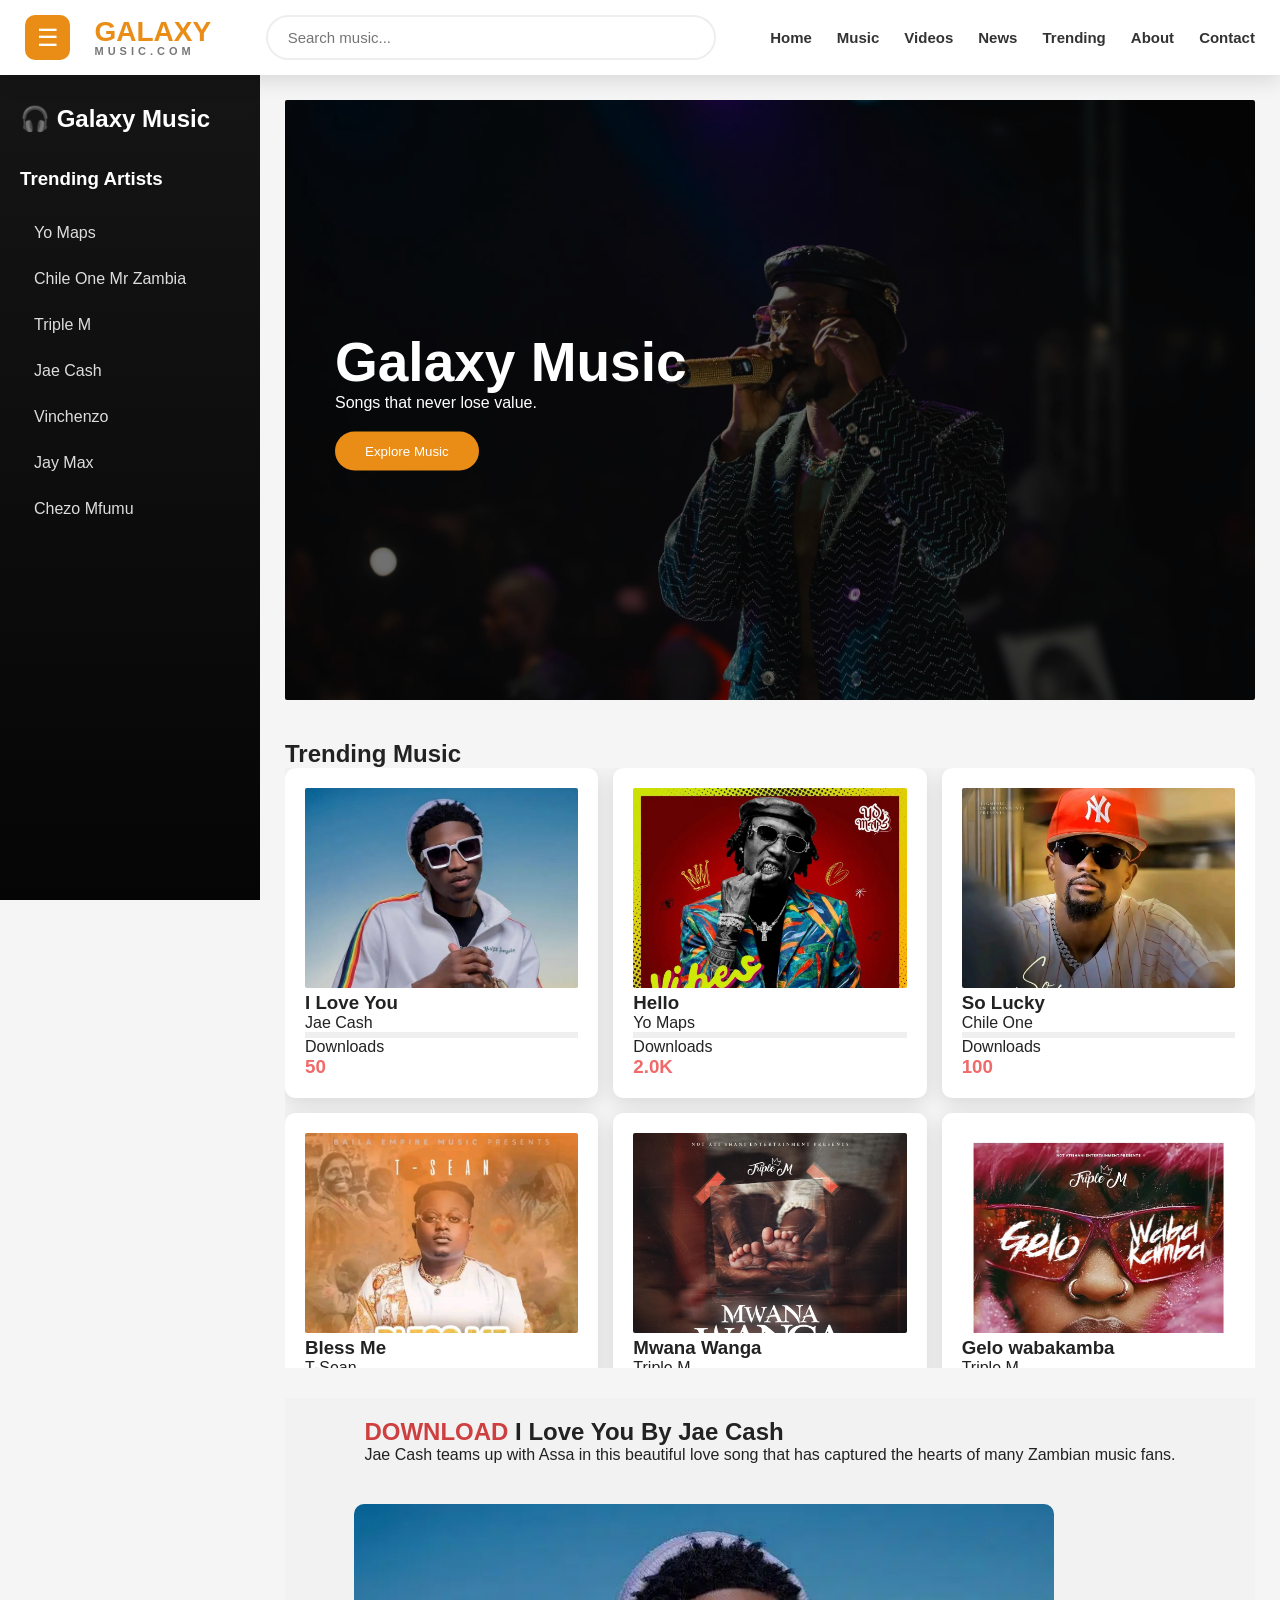
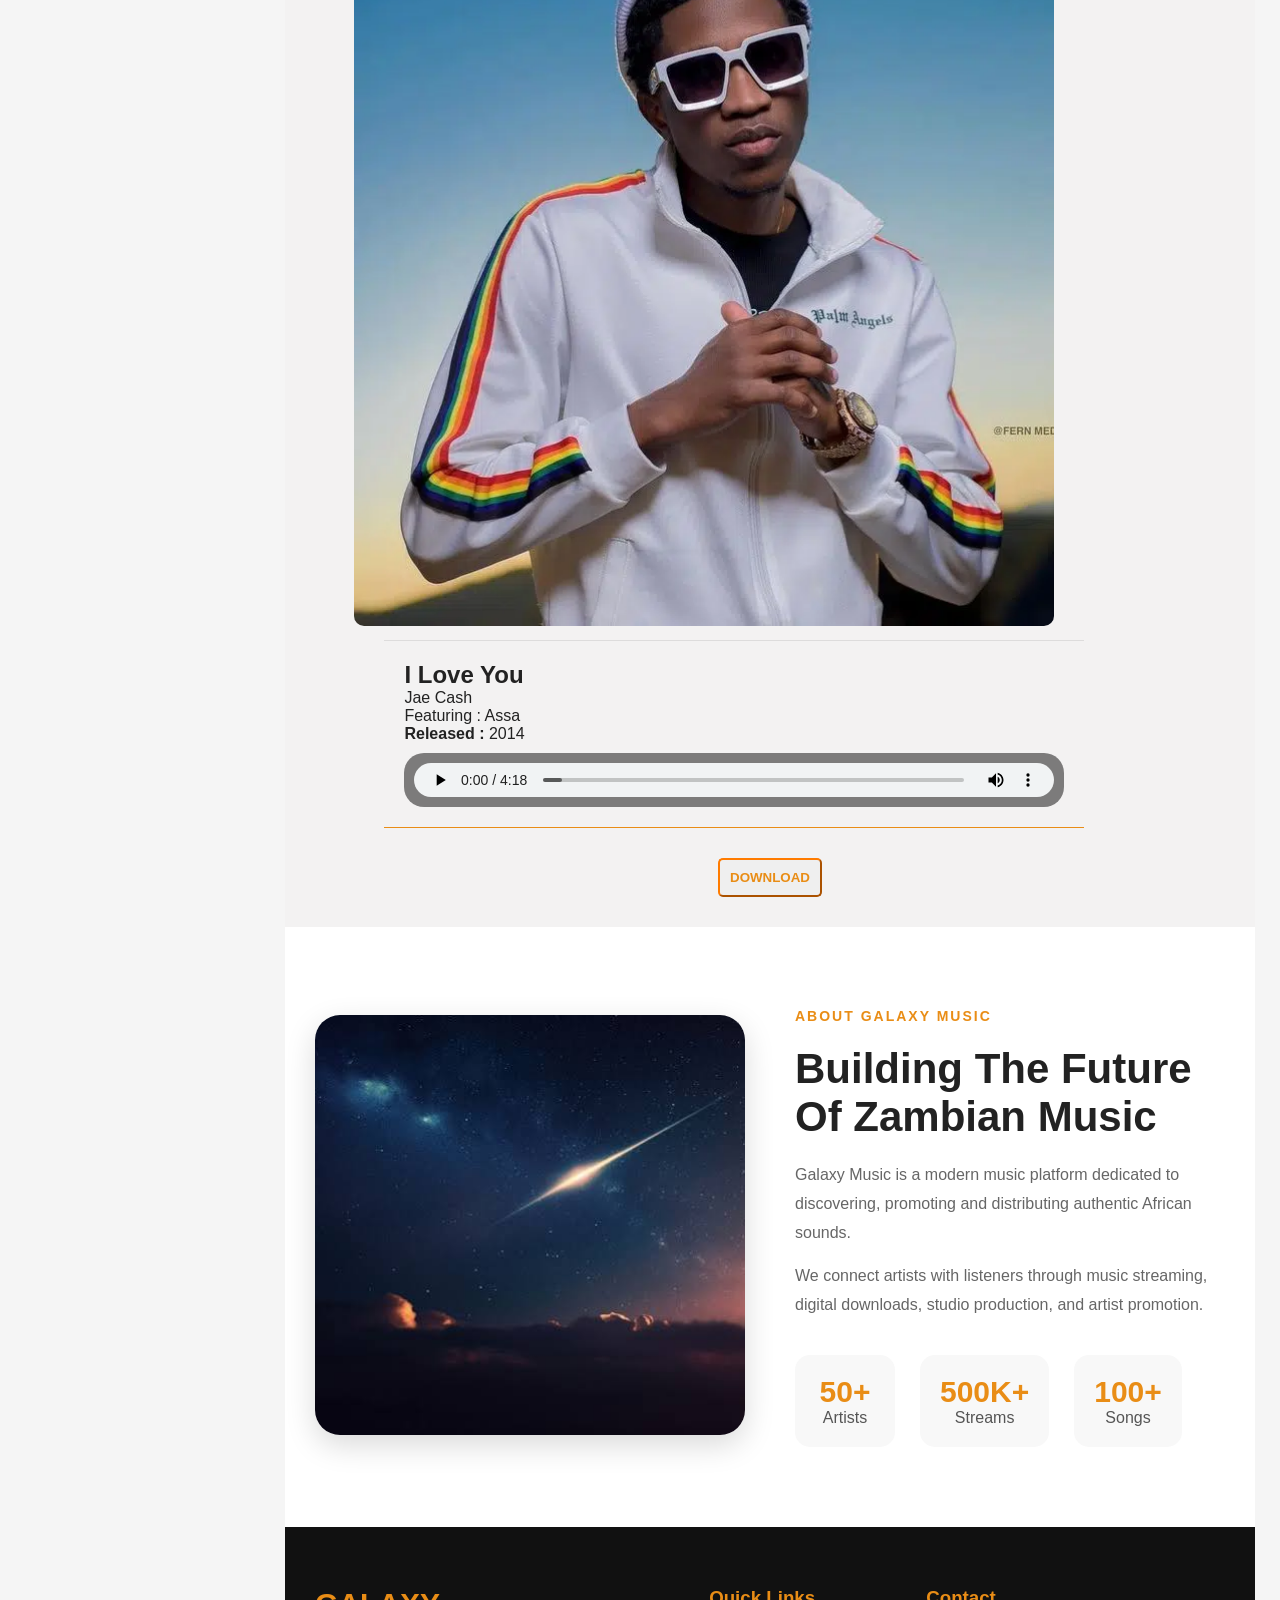
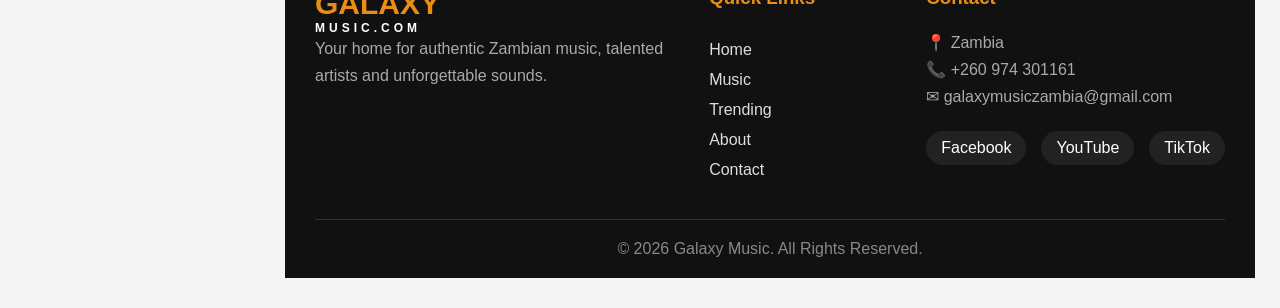
<file: index.html>
<!DOCTYPE html>
<html lang="en">

<head>

<meta charset="UTF-8">
<meta name="viewport" content="width=device-width, initial-scale=1.0">

<title>Galaxy Music</title>

<link rel="stylesheet" href="CSS/bisa/lp.css">

</head>

<body>

<!--==============================
HEADER
===============================-->

<header class="header">

    <nav class="navbar">

        <button id="menuBtn" class="menu-btn">
            ☰
        </button>

        <a href="#" class="logo">
            GALAXY
            <span>MUSIC.COM</span>
        </a>

        <div class="search-container">

            <input
                type="search"
                placeholder="Search music...">

        </div>

        <ul class="nav-links">

            <li><a href="#home">Home</a></li>

            <li>
                <a href="#">
                    Music
                </a>
            </li>

            <li><a href="#videos">Videos</a></li>

            <li><a href="#news">News</a></li>

            <li><a href="#trending">Trending</a></li>

            <li><a href="#about">About</a></li>

            <li><a href="#contact">Contact</a></li>

        </ul>

    </nav>

</header>

<!--==============================
SIDEBAR
===============================-->

<aside class="sidebar">

    <div class="sidebar-logo">
        🎧 Galaxy Music
    </div>

    <h3>Trending Artists</h3>

    <ul class="artist-list">

        <li>Yo Maps</li>
        <li>Chile One Mr Zambia</li>
        <li>Triple M</li>
        <li>Jae Cash</li>
        <li>Vinchenzo</li>
        <li>Jay Max</li>
        <li>Chezo Mfumu</li>

    </ul>

</aside>

<!--==============================
MAIN CONTENT
===============================-->

<main class="content">

    <!-- HERO -->

    <section class="hero" id="home">

        <div class="slide active">

            <img
                src="images/yoboy1.jpg"
                alt="Galaxy Music">

            <div class="hero-text">

                <h1>Galaxy Music</h1>

                <p>
                    Songs that never lose value.
                </p>

                <button>
                    Explore Music
                </button>

            </div>

        </div>

        <div class="slide">

            <img
                src="images/chilenone.jpg"
                alt="Discover Artists">

            <div class="hero-text">

                <h1>Discover New Artists</h1>

                <p>
                    Latest albums and singles.
                </p>

            </div>

        </div>

                <div class="slide">

            <img
                src="images/galaxy2.jpg"
                alt="Discover Artists">

            <div class="hero-text">

                <h1>Let your Music reach the ground</h1>

                <h3>
                  Call: +260974301161
                </h3>

            </div>

        </div>

        <div class="slide">

            <img
                src="images/kabuku.jpg"
                alt="Your Music Galaxy">

            <div class="hero-text">

                <h1>Your Music Galaxy</h1>

                <p>
                    Listen. Download. Enjoy.
                </p>

            </div>

        </div>

    </section>



    <!-- TRENDING MUSIC -->

    <section class="music-section" id="trending">

        <h2>Trending Music</h2>

        <div class="music-grid">

            

        </div>

    </section>

        <!--SELECTED SONG CONTAINER-->
    <section class="active-song-container" id="songContainer">
<div id="thisSong" class="this-song">


</div>
<!--You may also like-->
<div id="similar">




</div>


    </section>

    <!--=================================
ABOUT SECTION
=================================-->

<section class="about-section" id="about">

    <div class="about-container">


        <div class="about-image">

            <img 
            src="images/galaxy3.jpg"
            alt="Galaxy Music Studio">

        </div>



        <div class="about-content">


            <span class="about-tag">
                ABOUT GALAXY MUSIC
            </span>


            <h2>
                Building The Future Of Zambian Music
            </h2>


            <p>

                Galaxy Music is a modern music platform dedicated
                to discovering, promoting and distributing authentic
                African sounds.

            </p>


            <p>

                We connect artists with listeners through music
                streaming, digital downloads, studio production,
                and artist promotion.

            </p>


            <div class="about-stats">


                <div>

                    <h3>
                        50+
                    </h3>

                    <span>
                        Artists
                    </span>

                </div>



                <div>

                    <h3>
                        500K+
                    </h3>

                    <span>
                        Streams
                    </span>

                </div>



                <div>

                    <h3>
                        100+
                    </h3>

                    <span>
                        Songs
                    </span>

                </div>


            </div>


        </div>


    </div>

</section>





<!--=================================
FOOTER
=================================-->

<footer class="footer">


<div class="footer-container">



    <div class="footer-brand">


        <h2>
            GALAXY
            <span>
                MUSIC.COM
            </span>
        </h2>


        <p>

        Your home for authentic Zambian music,
        talented artists and unforgettable sounds.

        </p>


    </div>




    <div class="footer-links">


        <h3>
            Quick Links
        </h3>


        <a href="#home">
            Home
        </a>


        <a href="#music">
            Music
        </a>


        <a href="#trending">
            Trending
        </a>


        <a href="#about">
            About
        </a>


        <a href="#contact">
            Contact
        </a>


    </div>





    <div class="footer-contact">


        <h3>
            Contact
        </h3>


        <p>
            📍 Zambia
        </p>


        <p>
            📞 +260 974 301161
        </p>


        <p>
            ✉ galaxymusiczambia@gmail.com
        </p>


        <div class="social-links">


            <a href="#">
                Facebook
            </a>


            <a href="#">
                YouTube
            </a>


            <a href="#">
                TikTok
            </a>


        </div>


    </div>



</div>




<div class="copyright">


© 2026 Galaxy Music. All Rights Reserved.


</div>


</footer>

</main>

<script src="JS/songs.js"></script>
<script src="JS/lp.js"></script>

</body>
</html>
</file>
<file: CSS/bisa/lp.css>
/*=================================
GLOBAL VARIABLES
=================================*/

:root{

    --primary:#e98d16;
    --white:#ffffff;
    --dark:#222;
    --black:#050505;
    --bg:#f5f5f5;
    --muted:#acacac;
    --hover:#e98d1627;

    --shadow:0 5px 20px rgba(0,0,0,.12);

}


*{

    margin:0;
    padding:0;
    box-sizing:border-box;
    font-family:"Segoe UI",sans-serif;

}


body{

    background:var(--bg);
    color:var(--dark);

}


/*=================================
HEADER
=================================*/


.header{

    position:fixed;

    top:0;
    left:0;

    width:100%;
    height:75px;

    background:white;

    display:flex;
    align-items:center;

    z-index:900;

    box-shadow:var(--shadow);

}


.navbar{

    width:100%;

    display:flex;

    align-items:center;

    justify-content:space-between;

    padding:0 25px;

}



/* MENU */


.menu-btn{

    width:45px;
    height:45px;

    background:var(--primary);

    color:white;

    border:none;

    border-radius:10px;

    font-size:24px;

    cursor:pointer;

}



/* LOGO */


.logo{

    text-decoration:none;

    color:var(--primary);

    font-size:28px;

    font-weight:800;

    line-height:1;

}


.logo span{

    display:block;

    color:#777;

    font-size:11px;

    letter-spacing:4px;

}




/* SEARCH */


.search-container{

    flex:1;

    max-width:450px;

    margin:0 30px;

}


.search-container input{


    width:100%;

    height:45px;

    border-radius:30px;

    border:2px solid #eee;

    padding:0 20px;

    outline:none;

    font-size:15px;

}


.search-container input:focus{

    border-color:var(--primary);

}



/* NAVIGATION */


.nav-links{

    display:flex;

    gap:25px;

    list-style:none;

}


.nav-links a{

    text-decoration:none;

    color:#333;

    font-weight:600;

    font-size:15px;

}


.nav-links a:hover{

    color:var(--primary);

}



/*=================================
SIDEBAR
=================================*/


.sidebar{

    position:fixed;

    left:0;

    top:75px;

    width:260px;

    height:calc(100vh - 75px);


    background:

    linear-gradient(
    180deg,
    #151515,
    #050505
    );


    padding:30px 20px;

    overflow:auto;

    z-index:800;

}



.sidebar-logo{

    color:white;

    font-size:24px;

    font-weight:bold;

    margin-bottom:35px;

}


.sidebar h3{

    color:white;

    margin-bottom:20px;

}



.artist-list{

    list-style:none;

}


.artist-list li{

    color:#ddd;

    padding:14px;

    border-radius:8px;

    cursor:pointer;

    transition:.3s;

}



.artist-list li:hover{

    background:var(--hover);

    color:var(--primary);

}



/*=================================
MAIN CONTENT
=================================*/


.content{

    margin-left:260px;

    padding:100px 25px 30px;

}



/*=================================
HERO
=================================*/


.hero{

    height:600px;

    overflow:hidden;

    border-radius:2px;

    position:relative;

}


.slide{

    position:absolute;

    width:100%;
    height:100%;

    opacity:0;

    transition:1s;

}


.slide.active{

    opacity:1;

}



.slide img{

    width:100%;
    height:100%;

    object-fit:cover;

    filter:brightness(.45);
    object-position: center;

}


.hero-text{

    position:absolute;

    left:50px;

    top:50%;

    transform:translateY(-50%);

    color:white;

}


.hero-text h1{

    font-size:55px;

}



.hero-text button{

    margin-top:20px;

    padding:12px 30px;

    background:var(--primary);

    color:white;

    border:none;

    border-radius:30px;

}



/*=================================
MUSIC GRID
=================================*/


.music-section{

    margin-top:40px;

}



.music-grid{


    display:grid;

    grid-template-columns:
    repeat(auto-fit,minmax(240px,1fr));

    gap:15px;
    max-height: 600px;
    overflow-y: auto;
    overflow-x: hidden;

}



.music-card{

    background:white;

    padding:20px;

    border-radius:10px;

    box-shadow:var(--shadow);
    cursor: pointer;
    transition: 0.4s ease-in-out;


}

.music-card:hover{
transform: translate(-6px);
}



.music-card img{

    width:100%;

    height:200px;

    object-fit:cover;

    border-radius:2px;
    object-position: top;

}

.battan-container{
    width:100%;

    margin-top:15px;

    padding:12px;
    display: flex;
    justify-content: center;
    align-items: center;
    gap: -2px;

}
.music-card button{


    width:100%;

    margin-top:15px;

    padding:12px;

    border:solid 1px rgb(255, 255, 255);

    border-radius:0;

    background:rgb(255, 255, 255);

    color:rgb(114, 114, 114);
    transition: 0.3 step-end;

}

.music-card button:hover{    
    color:var(--primary);

    background-color:rgb(37, 37, 37);
    border-radius: 15px;
     cursor: pointer;

}


.music-card .streaBtn:hover{    
    color:rgb(255, 255, 255);

    background-color:rgb(255, 145, 0);
    border-radius: 15px;
    cursor: pointer;
}
.music-card #downloads{
display: flex;
flex-direction: column;
gap: 2px;
}

#downloads .downloads{
    font-size: 14px;
    color: #555;
    font-family: Arial, Helvetica, sans-serif;

}

.downloads h3 {

     color: #f16a6a;
}

/*=================================
ACTIVE SONG CONTAINER STYLES
=================================*/
.active-song-container{

    width:100%;
    padding: 10px;
    margin-top: 30px;
    display: flex;
    flex-direction: column;
    justify-content: center;
    align-items: center;
    background-color: #f3f2f2;
}


.active-song-container .mp3section{
    border-top: 1px solid #dddcdc;
    margin-top: 10px;
    border-bottom: 1px solid #d4d4d4;
    border-bottom-color:var(--primary) ;
    padding: 20px;
    max-width:700px;
    margin-left: 30px;

}

.mp3section audio{
width: 100%;
background-color: #7c7b7b;
display: block;
margin-top: 10px;
padding: 10px;
border-radius: 20px;

}
.active-song-container .download-section{
    margin-top: 10px;
    padding: 20px;
    display: flex;
    justify-content: center;
    align-items: center;
     
}

.active-song-container .download-section button{
   border-radius: 5px;
    padding: 10px;
    color: var(--primary);
    font-weight: 700;
    font-family: Arial, Helvetica, sans-serif;
    border-color: rgb(255, 123, 0);
    transition:0.4s ease-in;
}

.active-song-container .article-section{
    padding: 10px;
    margin-bottom: 30px;
}

.active-song-container .download-section button:hover{
    background-color:rgba(49, 197, 81, 0.822);
    color: #ffffff;
    transform: translate(-6px);
     border-color: transparent;
     cursor: pointer;

}
.active-song-container .article-section h1 span {
 color: #ce3f3f;
}

.active-song-container img{
max-width:700px;
border-radius: 10px;
}

/* Chrome, Edge, Opera */
.music-grid::-webkit-scrollbar{
    width:6px;
}

.music-grid::-webkit-scrollbar-track{
    background:rgba(0,0,0,.04);
    border-radius:20px;
}

.music-grid::-webkit-scrollbar-thumb{
    background:linear-gradient(
        to bottom,
        #f5f5f5,
        #c7c7c7
    );
    border-radius:20px;
    border:1px solid rgba(255,255,255,.3);
}

.music-grid::-webkit-scrollbar-thumb:hover{
    background:linear-gradient(
        to bottom,
        #e7e7e7,
        #b6b5b5
    );
}


/*=================================
TABLET
=================================*/


@media(max-width:992px){


.nav-links{

    display:none;

}


.search-container{

    display:none;

}



.sidebar{

    transform:translateX(-100%);

}



.sidebar.show{

    transform:translateX(0);

}



.content{

    margin-left:0;

}




}


/*=================================
ABOUT SECTION
=================================*/


.about-section{

    padding:80px 30px;

    background:white;

}


.about-container{

    max-width:1200px;

    margin:auto;

    display:grid;

    grid-template-columns:1fr 1fr;

    gap:50px;

    align-items:center;

}



.about-image img{

    width:100%;

    height:420px;

    object-fit:cover;

    border-radius:25px;

    box-shadow:0 10px 30px rgba(0,0,0,.15);

}





.about-tag{


    color:#e98d16;

    font-weight:700;

    letter-spacing:2px;

    font-size:14px;

}



.about-content h2{


    font-size:42px;

    margin:20px 0;

    color:#222;

}



.about-content p{


    color:#666;

    line-height:1.8;

    margin-bottom:15px;

}





.about-stats{


    display:flex;

    gap:25px;

    margin-top:35px;

}




.about-stats div{


    background:#f8f8f8;

    padding:20px;

    border-radius:15px;

    text-align:center;

    min-width:100px;

}



.about-stats h3{


    color:#e98d16;

    font-size:30px;

}



.about-stats span{


    color:#555;

}



/*=================================
FOOTER
=================================*/


.footer{


    background:#111;

    color:white;

    padding:60px 30px 20px;

}



.footer-container{


    max-width:1200px;

    margin:auto;

    display:grid;

    grid-template-columns:
    2fr 1fr 1fr;

    gap:40px;

}



.footer-brand h2{


    color:#e98d16;

    font-size:30px;

}



.footer-brand h2 span{


    display:block;

    font-size:12px;

    letter-spacing:4px;

    color:white;

}



.footer p{


    color:#aaa;

    line-height:1.7;

}



.footer h3{


    margin-bottom:20px;

    color:#e98d16;

}



.footer-links{


    display:flex;

    flex-direction:column;

    gap:12px;

}



.footer-links a{


    color:#ddd;

    text-decoration:none;

    transition:.3s;

}



.footer-links a:hover{


    color:#e98d16;

}



.social-links{


    margin-top:20px;

    display:flex;

    gap:15px;

}



.social-links a{


    padding:8px 15px;

    background:#222;

    border-radius:20px;

    color:white;

    text-decoration:none;

}



.social-links a:hover{


    background:#e98d16;

}



.copyright{


    border-top:1px solid #333;

    margin-top:40px;

    padding-top:20px;

    text-align:center;

    color:#888;

}



/*=================================
MOBILE
=================================*/


@media(max-width:768px){


.about-section{

    padding:50px 20px;

}


.about-container{

    grid-template-columns:1fr;

}


.about-image img{

    height:300px;

}



.about-content h2{

    font-size:30px;

}



.about-stats{

    display:grid;

    grid-template-columns:repeat(3,1fr);

    gap:10px;

}



.about-stats div{

    padding:15px 5px;

}



.about-stats h3{

    font-size:22px;

}




.footer-container{

    grid-template-columns:1fr;

    text-align:center;

}


.social-links{

    justify-content:center;

}


}

/*=================================
MOBILE
=================================*/


@media(max-width:600px){



.header{

    height:65px;

}



.navbar{

    padding:0 15px;

}



.logo{

    font-size:22px;

}



.logo span{

    font-size:9px;

}



.content{

    padding:85px 15px 20px;

}



.hero{

    height:300px;

    border-radius:15px;

}



.hero-text{

    left:25px;

}



.hero-text h1{

    font-size:32px;

}



.hero-text p{

    font-size:14px;

}



.music-grid{

    grid-template-columns:1fr;

}



.music-card img{

    height:250px;

}



.sidebar{

    width:85%;

}

.active-song-container img{
max-width:100%;
border-radius: 10px;
}

}



/* SMALL PHONES */

@media(max-width:380px){


.logo{

    font-size:18px;

}


.hero-text h1{

    font-size:26px;

}


.hero{

    height:260px;

}


.music-card{

    padding:15px;


}


}
</file>
